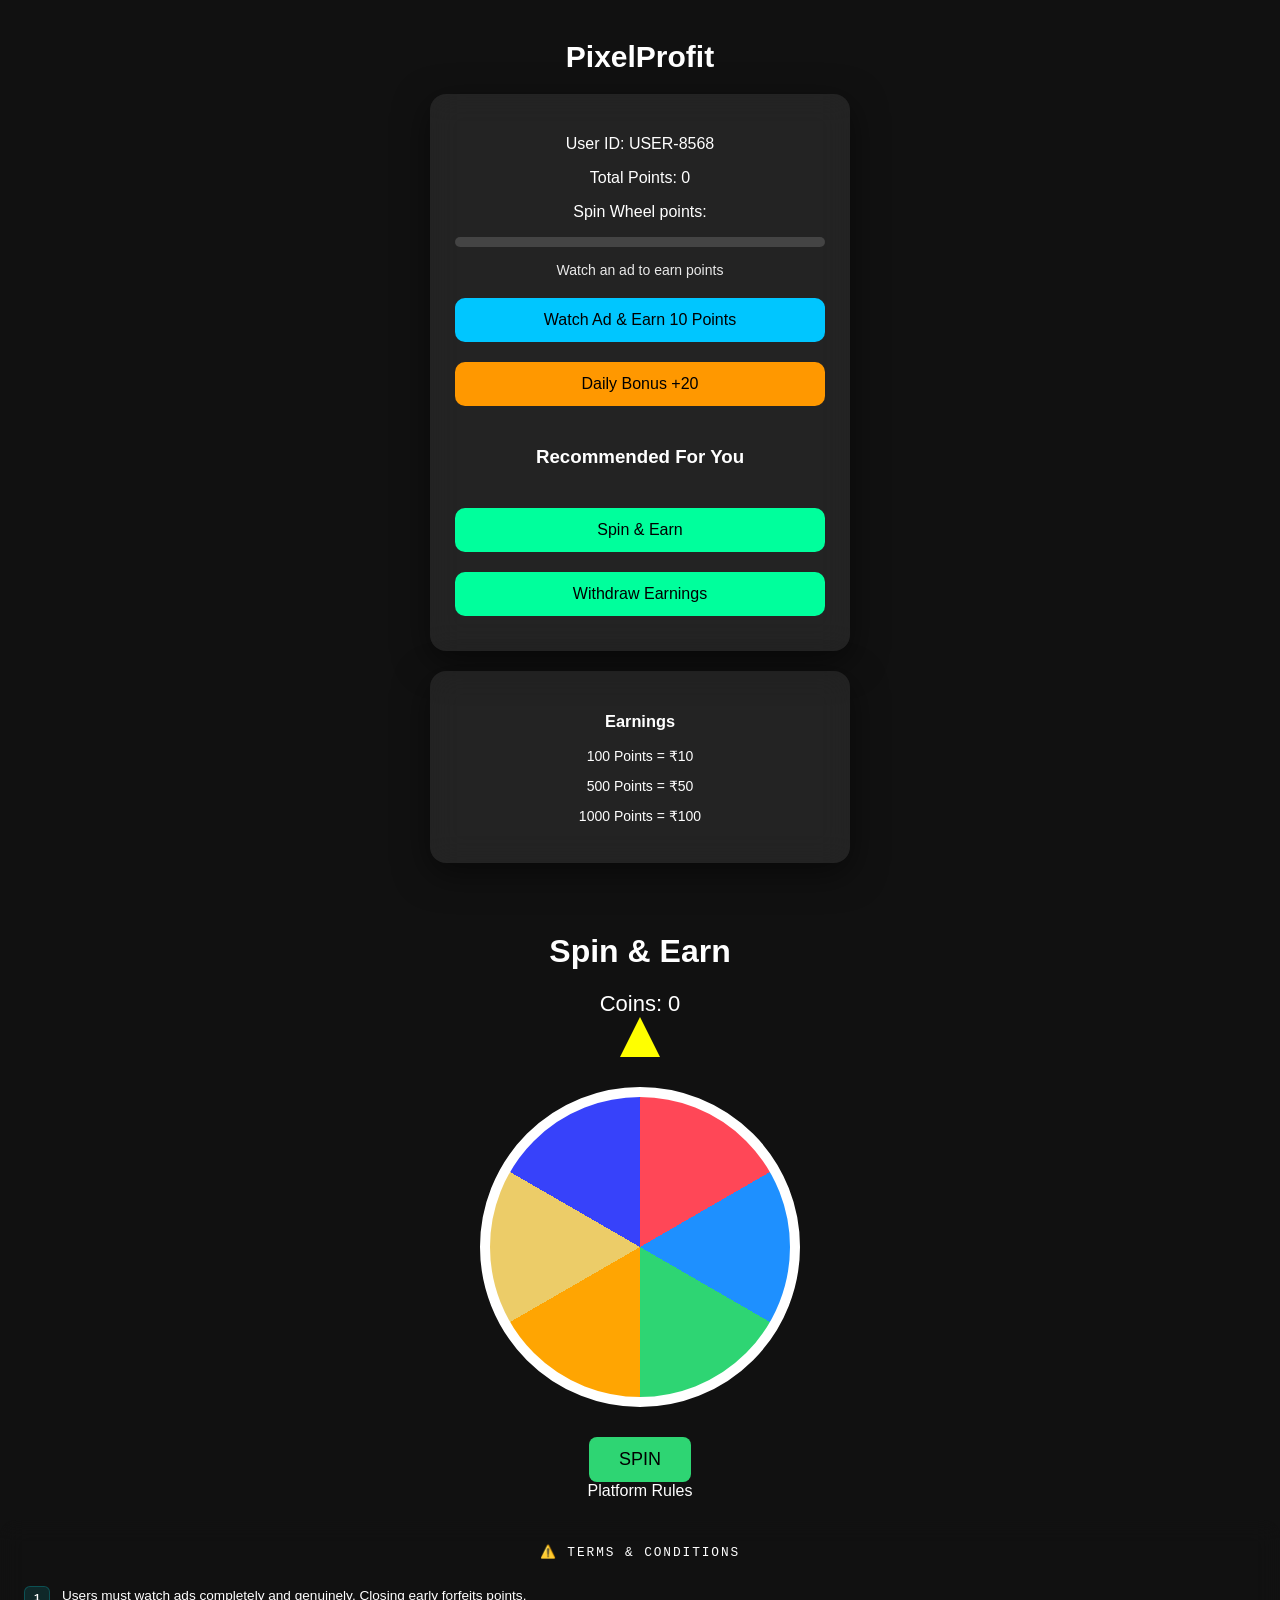
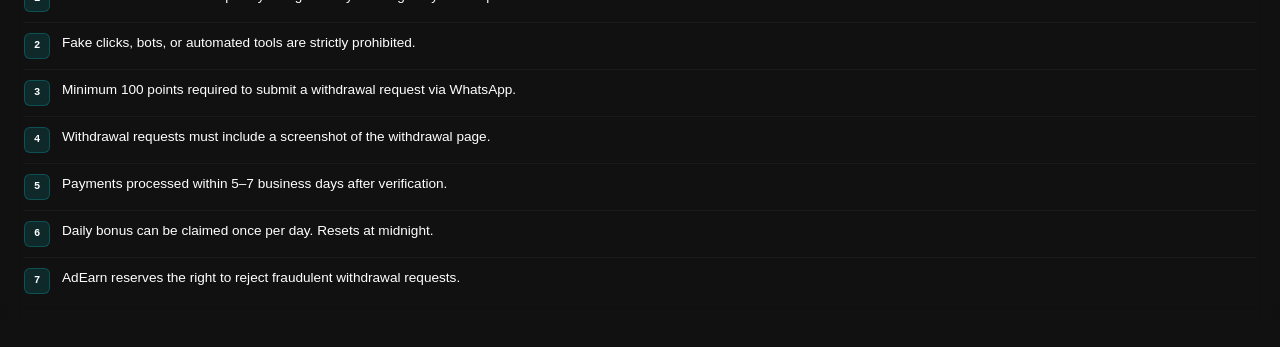
<file: index.html>
<!DOCTYPE html>
<html lang="en">
<head>
<meta charset="UTF-8">
<meta name="viewport" content="width=device-width,initial-scale=1.0">
<title>PixelProfit</title>
<link rel="icon" type="image/jpeg" href="logo.png">
<meta name="description" content="Earn with ads can easily like part time job ">
<meta name="keywords" content="part time jobs,earn watching ads,work from home, honeygain,">
<meta name="author" content="PxelProfit">
<meta name="robots" content="index, follow">

<link rel="stylesheet" href="style.css">

<!-- POPUNDER AD -->
<script src="https://pl28895421.effectivegatecpm.com/bb/b0/7d/bbb07ddd8bfbe5cee982432693d9b1b2.js"></script>

</head>

<body>

<div class="container">

<h1 class="logo">PixelProfit</h1>

<div class="card">

<div class="userbox">
<p>User ID: <span id="userId"></span></p>
<p>Total Points: <span id="points"></span></p>
<p>Spin Wheel points: <span id="spins"></span></p>
</div>

<div class="progress">
<div id="progressBar"></div>
</div>

<div class="timer" id="timer">Watch an ad to earn points</div>

<button id="watchAd" class="btn primary">
Watch Ad & Earn 10 Points
</button>

<button id="dailyBonus" class="btn bonus">
Daily Bonus +20
</button>
<!-- NATIVE ADS -->
<div class="nativeads">

<h3>Recommended For You</h3>
<script async="async" data-cfasync="false" src="https://pl28898012.effectivegatecpm.com/08c265ab3cdca1c3671aa7e06e1ab774/invoke.js"></script>
<div id="container-08c265ab3cdca1c3671aa7e06e1ab774"></div>
</div>
<a href="#spinning">
<button class="btn withdraw">Spin & Earn</button>
</a>
<a href="withdraw.html">
<button class="btn withdraw">Withdraw Earnings</button>
</a>

</div>

<!-- POINT CONVERSION -->
<div class="card small">

<h3>Earnings</h3>

<p>100 Points = ₹10</p>
<p>500 Points = ₹50</p>
<p>1000 Points = ₹100</p>

</div>

</div>

<!-- BANNER ADS -->
<div class="adbox">

<script>
atOptions = {
'key':'6478b17ea80dddc2ffe5a4983e173f18',
'format':'iframe',
'height':250,
'width':300,
'params':{}
};
</script>

<script src="https://www.highperformanceformat.com/6478b17ea80dddc2ffe5a4983e173f18/invoke.js"></script>

</div>
<div id="spinning">
  <h1>Spin & Earn</h1>

<div id="coins">Coins: 0</div>

<div class="pointer"></div>
<div id="wheel"></div>

<button onclick="spin()">SPIN</button>

</div>


<!-- SOCIAL BAR -->
<script src="https://pl28895409.effectivegatecpm.com/d5/87/c6/d587c60e426483e9f79d61243a9bcfd9.js"></script>

<script src="script.js"></script>
 <!-- Rules -->
  <div class="stitle">Platform Rules</div>
  <div class="rcard">
    <div class="rtitle">⚠️ Terms &amp; Conditions</div>
    <div class="ri"><div class="rn">1</div><div>Users must watch ads completely and genuinely. Closing early forfeits points.</div></div>
    <div class="ri"><div class="rn">2</div><div>Fake clicks, bots, or automated tools are strictly prohibited.</div></div>
    <div class="ri"><div class="rn">3</div><div>Minimum 100 points required to submit a withdrawal request via WhatsApp.</div></div>
    <div class="ri"><div class="rn">4</div><div>Withdrawal requests must include a screenshot of the withdrawal page.</div></div>
    <div class="ri"><div class="rn">5</div><div>Payments processed within 5–7 business days after verification.</div></div>
    <div class="ri"><div class="rn">6</div><div>Daily bonus can be claimed once per day. Resets at midnight.</div></div>
    <div class="ri"><div class="rn">7</div><div>AdEarn reserves the right to reject fraudulent withdrawal requests.</div></div>
  </div>


</body>
</html>
</file>
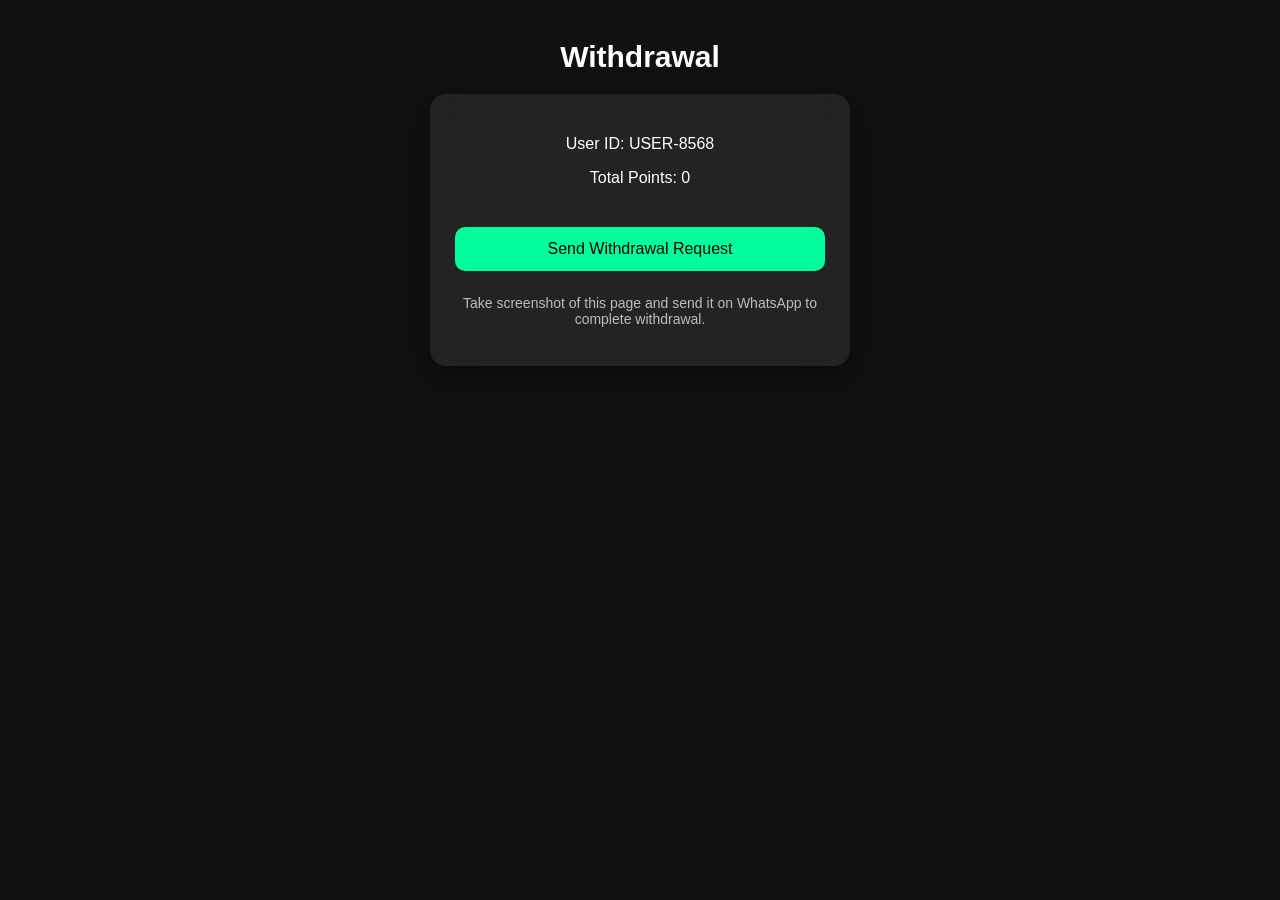
<file: withdraw.html>
<!DOCTYPE html>
<html>
<head>

<meta charset="UTF-8">
<meta name="viewport" content="width=device-width,initial-scale=1">

<title>Withdraw</title>

<link rel="stylesheet" href="style.css">

</head>

<body>

<div class="container">

<h1 class="logo">Withdrawal</h1>

<div class="card">

<p>User ID: <span id="userId"></span></p>
<p>Total Points: <span id="points"></span></p>

<!-- NATIVE ADS -->
<div class="adbox">
<script async="async" data-cfasync="false" src="https://pl28898012.effectivegatecpm.com/08c265ab3cdca1c3671aa7e06e1ab774/invoke.js"></script>
<div id="container-08c265ab3cdca1c3671aa7e06e1ab774"></div>
</div>

<button onclick="withdraw()" class="btn withdraw">
Send Withdrawal Request
</button>

<p class="note">
Take screenshot of this page and send it on WhatsApp to complete withdrawal.
</p>

</div>

</div>


<script src="script.js"></script>

</body>
</html>
</file>
<file: style.css>
body{
margin:0;
font-family:Arial;
background:linear-gradient(135deg,#0f2027,#203a43,#2c5364);
color:white;
text-align:center;
}

.container{
padding:20px;
max-width:420px;
margin:auto;
}

.logo{
font-size:30px;
margin-bottom:20px;
}

.card{
background:rgba(255,255,255,0.08);
backdrop-filter:blur(15px);
padding:25px;
border-radius:16px;
box-shadow:0 10px 35px rgba(0,0,0,0.5);
margin-bottom:20px;
}

.small{
font-size:14px;
}

.btn{
width:100%;
padding:13px;
margin:10px 0;
border:none;
border-radius:10px;
font-size:16px;
cursor:pointer;
transition:.3s;
}

.btn:hover{
transform:scale(1.05);
}

.primary{
background:#00c6ff;
}

.bonus{
background:#ff9800;
}

.withdraw{
background:#00ff9c;
}

.progress{
background:#444;
height:10px;
border-radius:5px;
margin:15px 0;
overflow:hidden;
}

#progressBar{
height:10px;
width:0%;
background:#00ff9c;
}

.timer{
font-size:14px;
margin-bottom:10px;
opacity:.9;
}

.adbox{
margin:30px auto;
}

.nativeads{
margin:40px 0;
}

.note{
font-size:14px;
opacity:.7;
}
.nativeads{
margin: 30px auto;
max-width: 350px;
}
/* ── Rules ── */
.rcard{background:var(--glass);border:1px solid var(--gb);border-radius:16px;padding:24px;margin:20px 0;backdrop-filter:blur(12px)}
.rtitle{font-family:'Orbitron',monospace;font-size:.8rem;color:var(--neon3);letter-spacing:.15em;text-transform:uppercase;margin-bottom:16px}
.ri{display:flex;gap:12px;padding:10px 0;border-bottom:1px solid rgba(255,255,255,.04);font-size:.85rem;color:var(--dim);line-height:1.5}
.ri:last-child{border-bottom:none}
.rn{font-family:'Orbitron',monospace;font-size:.65rem;color:var(--neon);background:rgba(0,245,255,.1);border:1px solid rgba(0,245,255,.2);border-radius:6px;width:24px;height:24px;display:flex;align-items:center;justify-content:center;flex-shrink:0;font-weight:700}

body{
font-family:Arial;
background:#111;
color:white;
text-align:center;
}

h1{
margin-top:20px;
}

#wheel{
width:300px;
height:300px;
border-radius:50%;
border:10px solid #fff;
margin:30px auto;
position:relative;
transition:transform 4s ease-out;
background:conic-gradient(
#ff4757 0deg 60deg,
#1e90ff 60deg 120deg,
#2ed573 120deg 180deg,
#ffa502 180deg 240deg,
#eccc68 240deg 300deg,
#3742fa 300deg 360deg
);
}

.pointer{
width:0;
height:0;
border-left:20px solid transparent;
border-right:20px solid transparent;
border-bottom:40px solid yellow;
margin:auto;
}

button{
padding:12px 30px;
font-size:18px;
background:#2ed573;
border:none;
border-radius:8px;
cursor:pointer;
}

button:hover{
background:#20bf6b;
}

#coins{
font-size:22px;
margin-top:10px;
}
</file>
